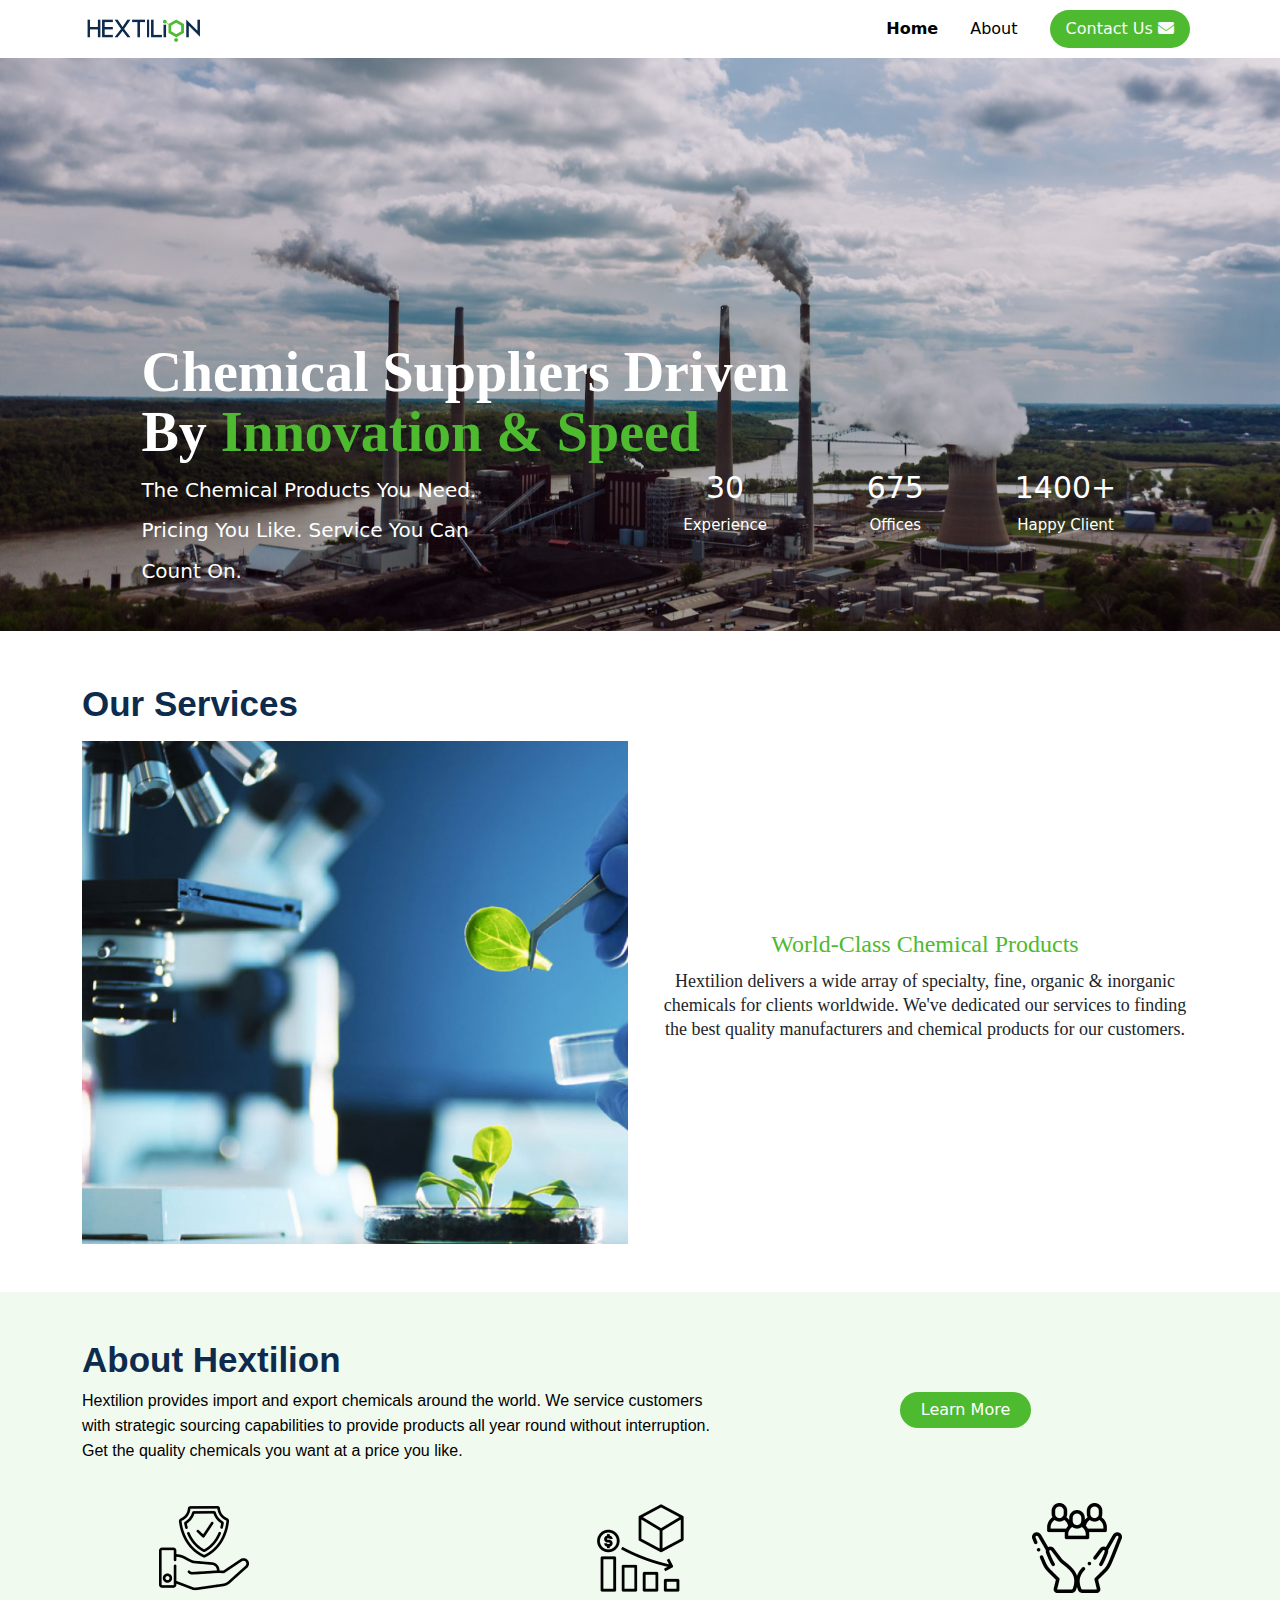
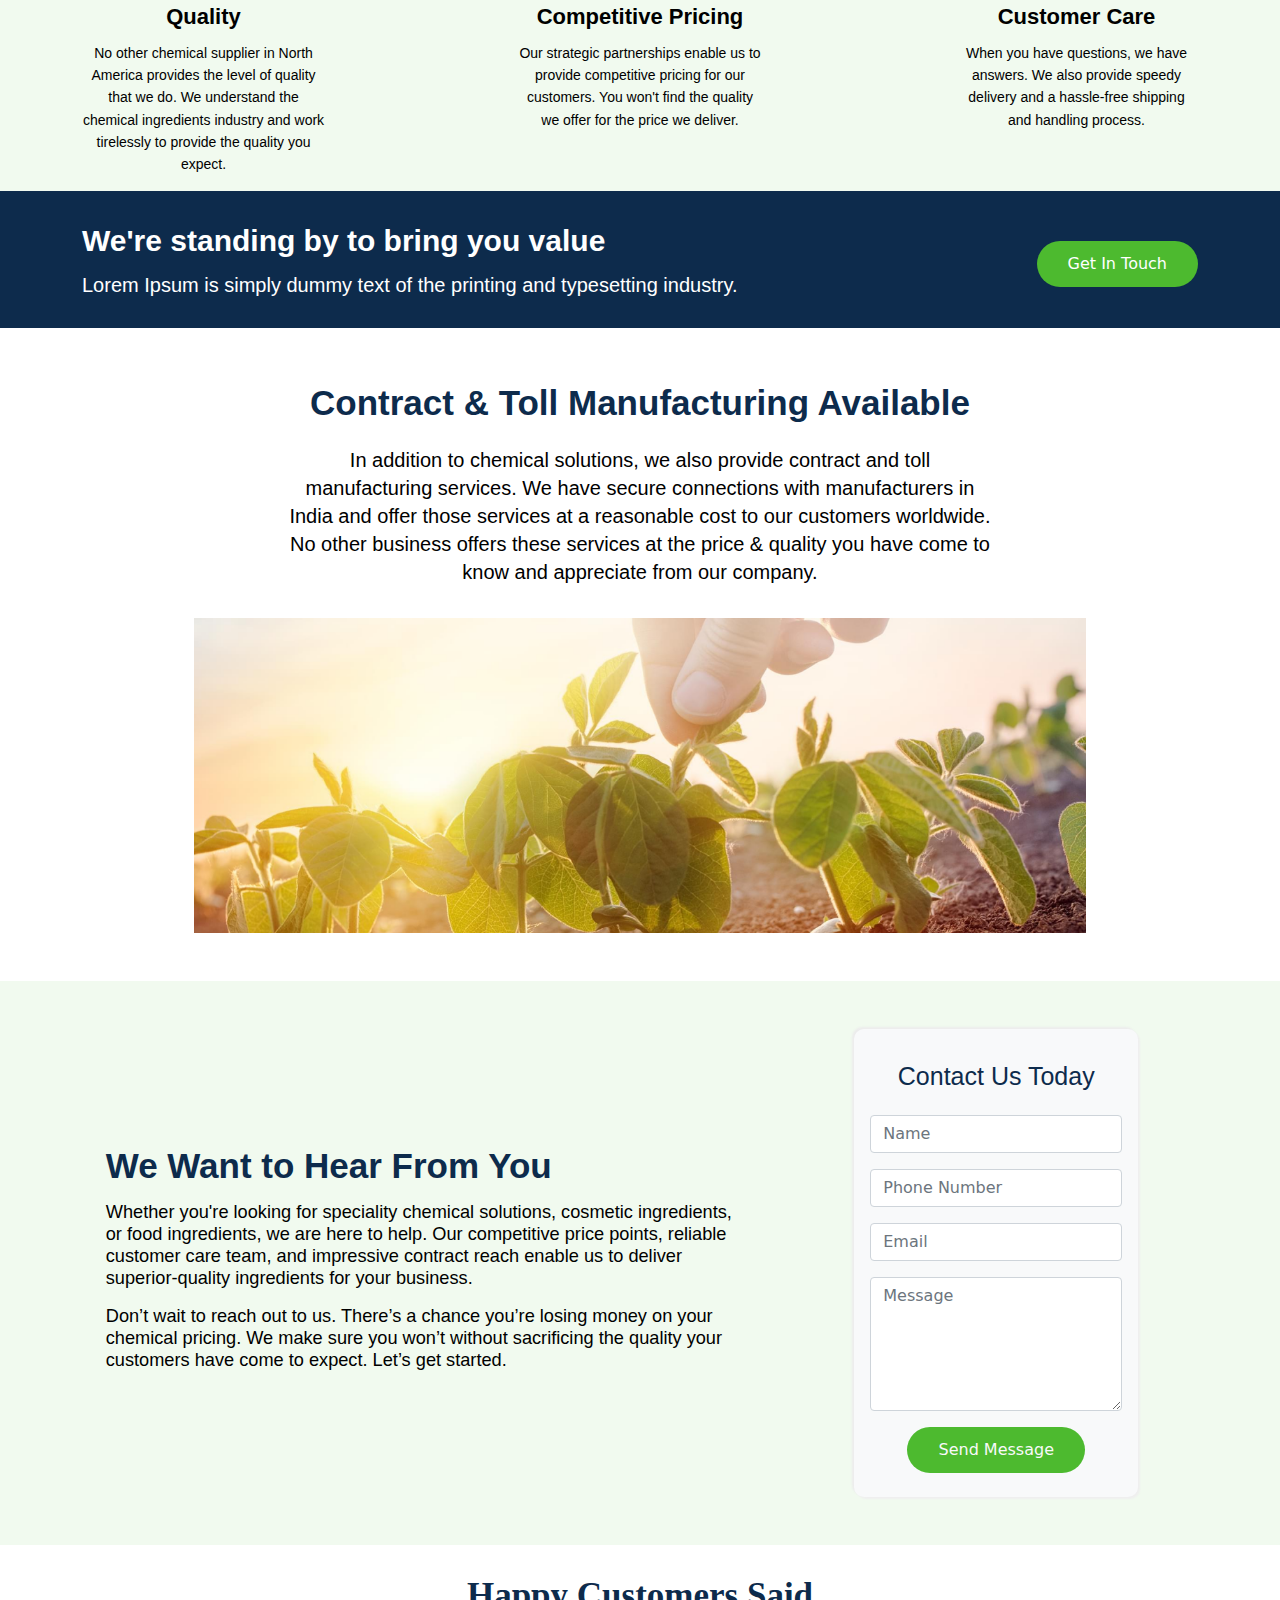
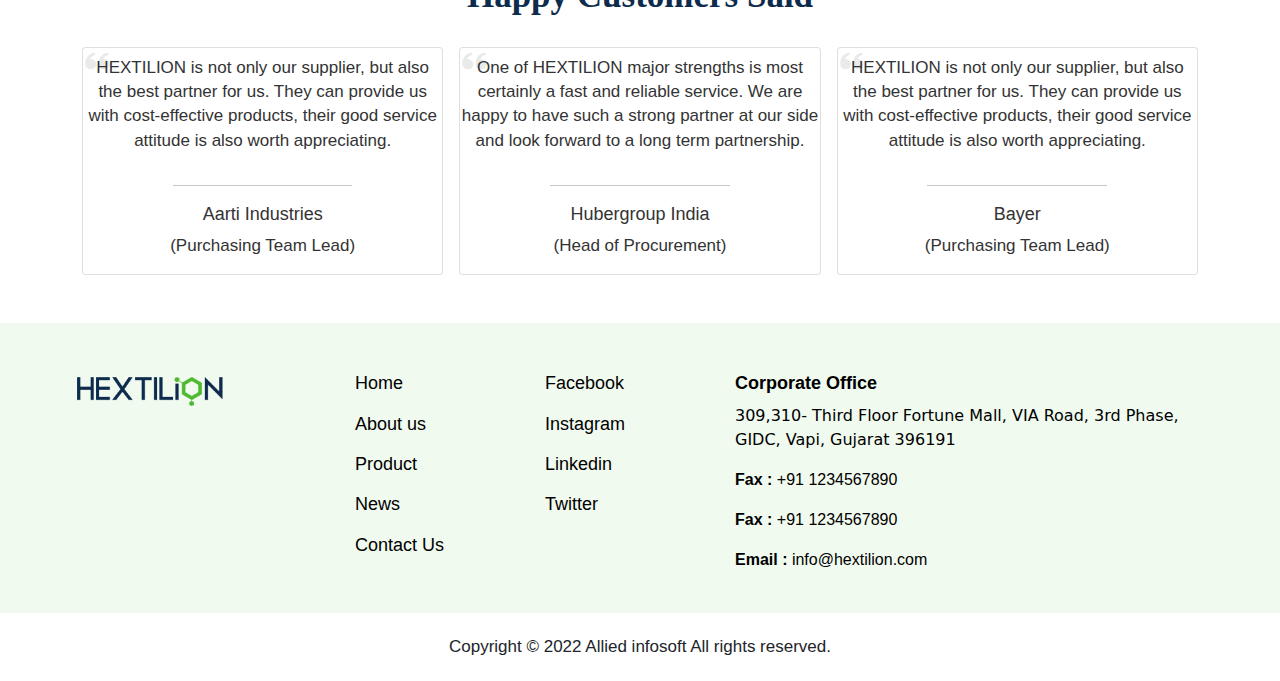
<file: index.html>
<!doctype html>
<html lang="en">
    <head>
        <title>Hextilion</title>
        <!-- Required meta tags -->
        <meta charset="utf-8" />
        <meta
            name="viewport"
            content="width=device-width, initial-scale=1, shrink-to-fit=no" />

        <!-- Bootstrap CSS v5.2.1 -->
        <link rel="stylesheet"
            href="./assets/bootstrap-5.0.2-dist/css/bootstrap.min.css">

        <!-- index css file link -->
        <link rel="stylesheet" href="./assets/css/index.css">

        <!-- cdn font-awesome link -->
        <link rel="stylesheet"
            href="https://cdnjs.cloudflare.com/ajax/libs/font-awesome/6.7.2/css/all.min.css"
            integrity="sha512-Evv84Mr4kqVGRNSgIGL/F/aIDqQb7xQ2vcrdIwxfjThSH8CSR7PBEakCr51Ck+w+/U6swU2Im1vVX0SVk9ABhg=="
            crossorigin="anonymous" referrerpolicy="no-referrer" />

    </head>

    <body>
        <!-- navbar start -->

        <nav class="navbar navbar-expand-lg sticky-top"
            id="navbar">
            <div class="container">
                <a class="navbar-brand" href="./index.html"><img
                        id="hextilion-logo"
                        src="./images/home/Hextilion Logo-05 1.png"
                        alt="MDB Logo"
                        draggable="false"
                        height="30" /></a>
                <div>
                    <button class="navbar-toggler navbar-light" type="button"
                        data-bs-toggle="collapse"
                        data-bs-target="#navbarSupportedContent"
                        aria-controls="navbarSupportedContent"
                        aria-expanded="false"
                        aria-label="Toggle navigation">
                        <span class="navbar-toggler-icon"></span>
                    </button>
                    <a href="./contactUs.html">
                        <button class="navbar-toggler contact-btn1"
                            type="button">
                            <i class="fa-solid fa-envelope"></i>
                        </button>
                    </a>
                </div>
                <div class="collapse navbar-collapse nav"
                    id="navbarSupportedContent">
                    <ul class="navbar-nav ms-auto align-items-center gap-3">
                        <li class="nav-item">
                            <a class=" text-decoration-none fw-bold mx-2"
                                href="./index.html">Home</a>
                        </li>
                        <li class="nav-item">
                            <a class="text-decoration-none mx-2"
                                href="./aboutUs.html">About</a>
                        </li>
                        <li class="nav-item">
                            <a
                                class="btn contact-btn text-light mx-2 d-sm-none d-md-block"
                                href="./contactUs.html">Contact Us <i
                                    class="fa-solid fa-envelope"></i></a>
                        </li>
                    </ul>
                </div>
            </div>
        </nav>

        <!-- navbar end -->

        <!-- hero image section start -->

        <div class="container-fluid p-0">
            <div class="card border-0">
                <img class="img-fluid" src="./images/home/hero.png" alt>
                <div
                    class="card-title card-img-overlay container d-flex justify-content-center align-items-end">
                    <div style="width: 90%;" class="pb-1 d-sm-none d-lg-block">
                        <div class="row">
                            <div class="col-lg-8">
                                <div class="image-title">
                                    <h1>
                                        Chemical Suppliers Driven
                                        By <strong>
                                            Innovation & Speed
                                        </strong>
                                    </h1>
                                </div>
                            </div>
                        </div>
                        <div class="row pb-1 service">
                            <div
                                class="col-lg-6 title-card">
                                <div style="width: 70%;" class="image-title2">
                                    <h4>
                                        The Chemical Products You Need. Pricing
                                        You
                                        Like. Service You Can Count On.
                                    </h4>
                                </div>
                            </div>
                            <div class="col-2 text-center">
                                <div class="title-card">
                                    <h3>
                                        30
                                    </h3>
                                    <p>
                                        Experience
                                    </p>
                                </div>
                            </div>
                            <div class="col-2 text-center">
                                <div class="title-card">
                                    <h3>
                                        675
                                    </h3>
                                    <p>
                                        Offices
                                    </p>
                                </div>
                            </div>
                            <div class="col-2 text-center">
                                <div class="title-card">
                                    <h3>
                                        1400+
                                    </h3>
                                    <p>
                                        Happy Client
                                    </p>
                                </div>
                            </div>
                        </div>
                    </div>
                </div>
            </div>

            <!-- hero image section end -->

            <!-- service section start -->
            <div class="container-fluid">
                <div class="container pt-5 pb-5">
                    <div class="service-title">
                        <h4>
                            Our Services
                        </h4>
                    </div>
                    <div class="row pt-2 g-4">
                        <div class="col-lg-6">
                            <img class="img-fluid"
                                src="./images/home/image2.png"
                                alt>
                        </div>
                        <div
                            class="col-lg-6 d-flex justify-content-center align-items-center">
                            <div class="service-heading">
                                <h4 class="text-center">World-Class Chemical
                                    Products</h4>
                                <p class="text-center">Hextilion delivers a wide
                                    array of specialty,
                                    fine, organic & inorganic chemicals for
                                    clients
                                    worldwide. We've dedicated our services to
                                    finding the best quality manufacturers and
                                    chemical products for our customers.</p>
                            </div>
                        </div>
                    </div>
                </div>
            </div>
            <!-- service section end -->

            <!-- about section satrt -->

            <div class="container-fluid pt-5" id="about">
                <div class="container d-flex justify-content-center">
                    <div class="col-lg-7 about">
                        <h2>About Hextilion</h2>
                        <p>Hextilion provides import and export chemicals around
                            the world. We service customers with strategic
                            sourcing capabilities to provide products all year
                            round without interruption. Get the quality
                            chemicals you want at a price you like.</p>
                    </div>
                    <div
                        class="col-lg-5 col-sm-12 d-flex justify-content-end justify-content-sm-center">
                        <div class="d-flex align-items-center">
                            <button class="btn about-btn" type="button">Learn
                                More</button>
                        </div>
                    </div>
                </div>
                <div class="container pt-4">
                    <div class="row g-5 d-flex p-0 justify-content-between">
                        <div class="col-lg-3 text-center about1">
                            <img src="./images/home/image 1 (2).png" alt>
                            <h3 class="pt-2">Quality</h3>
                            <p>No other chemical supplier in North America
                                provides the level of quality that we do. We
                                understand the chemical ingredients industry and
                                work tirelessly to provide the quality you
                                expect.</p>
                        </div>
                        <div class="col-lg-3 text-center about1">
                            <img src="./images/home/image 2.png" alt>
                            <h3 class="pt-2">Competitive Pricing</h3>
                            <p>Our strategic partnerships enable us to provide
                                competitive pricing for our customers. You won't
                                find the quality we offer for the price we
                                deliver.</p>
                        </div>
                        <div class="col-lg-3 text-center about1">
                            <img src="./images/home/image 3.png" alt>
                            <h3 class="pt-2">Customer Care</h3>
                            <p class="text-center">When you have questions, we
                                have answers. We also
                                provide speedy delivery and a hassle-free
                                shipping and handling process.</p>
                        </div>
                    </div>
                </div>
            </div>

            <!-- about section end -->

            <!-- get in touch section start -->

            <div class="container-fluid pt-4 pb-3" id="getintouch">
                <div class="container">
                    <div
                        class="row d-flex justify-content-center align-items-center">
                        <div class="col-lg-9 align-items-center getintouch">
                            <h1>We're standing by to bring you value</h1>
                            <p>Lorem Ipsum is simply dummy text of the printing
                                and typesetting industry.</p>
                        </div>
                        <div class="col-lg-3 d-flex justify-content-end">
                            <button class="btn getintouch-btn" type="button">Get
                                In Touch</button>
                        </div>
                    </div>
                </div>

            </div>

            <!-- get in touch section end -->

            <!-- contract and manufacturing section start  -->

            <div class="container-fluid pt-5 pb-5">
                <div class="container">
                    <div class="d-flex justify-content-center pb-3">
                        <div style="width: 63%;"
                            class="contarct">
                            <h2 class="text-center pb-2">
                                Contract & Toll Manufacturing Available
                            </h2>
                            <p class="text-center">
                                In addition to chemical solutions, we also
                                provide
                                contract and toll manufacturing services. We
                                have
                                secure connections with manufacturers in India
                                and
                                offer those services at a reasonable cost to our
                                customers worldwide. No other business offers
                                these
                                services at the price & quality you have come to
                                know and appreciate from our company.

                            </p>
                        </div>
                    </div>
                    <div
                        class="d-flex justify-content-center align-items-center">
                        <img class="img-fluid" src="./images/home/image1.png"
                            alt="wait for image" width="80%" height="80%">
                    </div>
                </div>
            </div>

            <!-- contract and manufacturing section end  -->

            <!-- contact us section start -->

            <div class="container-fluid" id="contactus">
                <div class="container">
                    <div class="row d-flex justify-content-around">
                        <div
                            class="col-lg-7 d-flex justify-content-center align-items-center">
                            <div class="contact">
                                <h2>
                                    We Want to Hear From You
                                </h2>
                                <p>
                                    Whether you're looking for speciality
                                    chemical
                                    solutions, cosmetic ingredients, or food
                                    ingredients, we are here to help. Our
                                    competitive price points, reliable customer
                                    care
                                    team, and impressive contract reach enable
                                    us to
                                    deliver superior-quality ingredients for
                                    your
                                    business.
                                </p>
                                <p>
                                    Don’t wait to reach out to us. There’s a
                                    chance
                                    you’re losing money on your chemical
                                    pricing. We
                                    make sure you won’t without sacrificing the
                                    quality your customers have come to expect.
                                    Let’s get started.
                                </p>
                            </div>
                        </div>
                        <div class="col-lg-4 p-5">
                            <div class="from-section p-0">
                                <form action
                                    class="p-0 bg-light p-3 contact-form">
                                    <h1 class="text-center mb-4 mt-3">Contact Us
                                        Today</h1>
                                    <div class="mb-3">
                                        <!-- <label for></label> -->
                                        <input type="text" class="form-control"
                                            name id aria-describedby="helpId"
                                            placeholder="Name">
                                    </div>
                                    <div class="mb-3">
                                        <!-- <label for></label> -->
                                        <input type="tel" class="form-control"
                                            name id aria-describedby="helpId"
                                            placeholder="Phone Number">
                                    </div>
                                    <div class="mb-3">
                                        <!-- <label for></label> -->
                                        <input type="email" class="form-control"
                                            name id aria-describedby="helpId"
                                            placeholder="Email">
                                    </div>
                                    <div class="mb-3">
                                        <!-- <label for class="form-label"></label> -->
                                        <textarea class="form-control" name id
                                            rows="5"
                                            placeholder="Message"></textarea>
                                    </div>
                                    <div class="text-center mb-2">
                                        <button
                                            type="submit"
                                            class="btn form-btn text-light">
                                            Send Message
                                        </button>
                                    </div>

                                </form>
                            </div>
                        </div>
                    </div>
                </div>
            </div>

            <!-- contact us section end -->

            <!-- feddback section start  -->

            <div class="container-fluid pt-4 pb-5">
                <div class="container">
                    <div class="customer-feedback">
                        <h1 class="text-center">Happy Customers Said</h1>
                    </div>
                </div>
                <div class="container pt-3">
                    <div class="row customer-feddback-card g-3">
                        <div class="col-lg-4">
                            <div class="card">
                                <p class="card-text text-center pt-2"> HEXTILION
                                    is not only our
                                    supplier, but also the best partner for us.
                                    They
                                    can provide us with cost-effective products,
                                    their good service attitude is also worth
                                    appreciating.
                                    <img
                                        src="./images/home/bxs_quote-alt-left.png"
                                        alt="wait for image" width="8%"
                                        height="12%">
                                </p>
                                <div class="d-flex justify-content-center">
                                    <hr class="w-50">
                                </div>
                                <h4 class="card-title text-center">
                                    Aarti Industries
                                </h4>
                                <p class="text-center">(Purchasing Team
                                    Lead)</p>
                            </div>
                        </div>
                        <div class="col-lg-4">
                            <div class="card">
                                <p class="card-text text-center pt-2"> One of
                                    HEXTILION major strengths is most certainly
                                    a fast and reliable service. We are happy to
                                    have such a strong partner at our side and
                                    look forward to a long term partnership.
                                    <img
                                        src="./images/home/bxs_quote-alt-left.png"
                                        alt="wait for image" width="8%"
                                        height="12%">
                                </p>
                                <div class="d-flex justify-content-center">
                                    <hr class="w-50">
                                </div>
                                <h4 class="card-title text-center">
                                    Hubergroup India
                                </h4>
                                <p class="text-center">(Head of Procurement)</p>
                            </div>
                        </div>
                        <div class="col-lg-4">
                            <div class="card">
                                <p class="card-text text-center pt-2">HEXTILION
                                    is not only our supplier, but also the best
                                    partner for us. They can provide us with
                                    cost-effective products, their good service
                                    attitude is also worth appreciating.
                                    <img
                                        src="./images/home/bxs_quote-alt-left.png"
                                        alt="wait for image" width="8%"
                                        height="12%">
                                </p>
                                <div class="d-flex justify-content-center">
                                    <hr class="w-50">
                                </div>
                                <h4 class="card-title text-center">
                                    Bayer
                                </h4>
                                <p class="text-center">(Purchasing Team
                                    Lead)</p>
                            </div>
                        </div>
                    </div>
                </div>
            </div>

            <!-- feddback section end  -->

            <!-- footer section start  -->

            <div class="container-fluid pt-5 pb-4" id="footer">
                <div class="container">
                    <div class="row p-0">
                        <div class="col-lg-3 d-flex align-items-start p-0">
                            <a href="./index.html">
                                <img src="./images/home/Hextilion Logo-05 1.png"
                                    class="img-fluid footer-img p-0"
                                    alt="wait for image" height="20%"
                                    width="65%">
                            </a>
                        </div>
                        <div
                            class="col-lg-2 d-flex align-items-start p-0 footer-nav">
                            <ul class="list-unstyled list">
                                <li class="list-item pb-3"><a href
                                        class>Home</a></li>
                                <li class="list-item pb-3"><a href
                                        class>About
                                        us</a></li>
                                <li class="list-item pb-3"><a href
                                        class>Product</a></li>
                                <li class="list-item pb-3"><a href
                                        class>News</a></li>
                                <li class="list-item pb-3"><a href
                                        class>Contact
                                        Us</a></li>
                            </ul>
                        </div>
                        <div
                            class="col-lg-2 d-flex align-items-start p-0 footer-nav">
                            <ul class="list-unstyled list">
                                <li class="list-item pb-3"><a href
                                        class>Facebook</a></li>
                                <li class="list-item pb-3"><a href
                                        class>Instagram</a></li>
                                <li class="list-item pb-3"><a href
                                        class>Linkedin</a></li>
                                <li class="list-item pb-3"><a href
                                        class>Twitter</a></li>
                            </ul>
                        </div>
                        <div
                            class="col-lg-5 d-flex align-items-start p-0">
                            <div>
                                <div class="p-0 address mb-3">
                                    <h5>Corporate Office</h5>
                                    <a
                                        href="https://maps.app.goo.gl/XjbVKDhmVFzsP3Cm7"
                                        target="_blank">
                                        309,310- Third Floor Fortune Mall, VIA
                                        Road,
                                        3rd Phase, GIDC, Vapi, Gujarat
                                        396191
                                    </a>
                                </div>
                                <div class="p-0 email">
                                    <a href="tel:+91 1234567890">
                                        <p class="p-0 fw-bold">Fax :<span
                                                class="fw-normal"> +91
                                                1234567890</span></p>
                                    </a>
                                    <a href="tel:+91 1234567890">
                                        <p class="p-0 fw-bold">Fax :<span
                                                class="fw-normal"> +91
                                                1234567890</span></p>
                                    </a>
                                    <a href="mailto:info@hextilion.com">
                                        <p class="p-0 fw-bold">Email :<span
                                                class="fw-normal">
                                                info@hextilion.com</span></p>
                                    </a>
                                </div>
                            </div>
                        </div>
                    </div>
                </div>
            </div>
            <div class="container-fluid pt-4 pb-2">
                <div class="mx-auto" id="footer-title">
                    <p class="text-center">Copyright © 2022 Allied infosoft All
                        rights reserved.</p>
                </div>
            </div>

            <!-- footer section end  -->

            <!-- Bootstrap js link -->
            <script
                src="./assets/bootstrap-5.0.2-dist/js/bootstrap.min.js"></script>
        </body>
    </html>
</file>
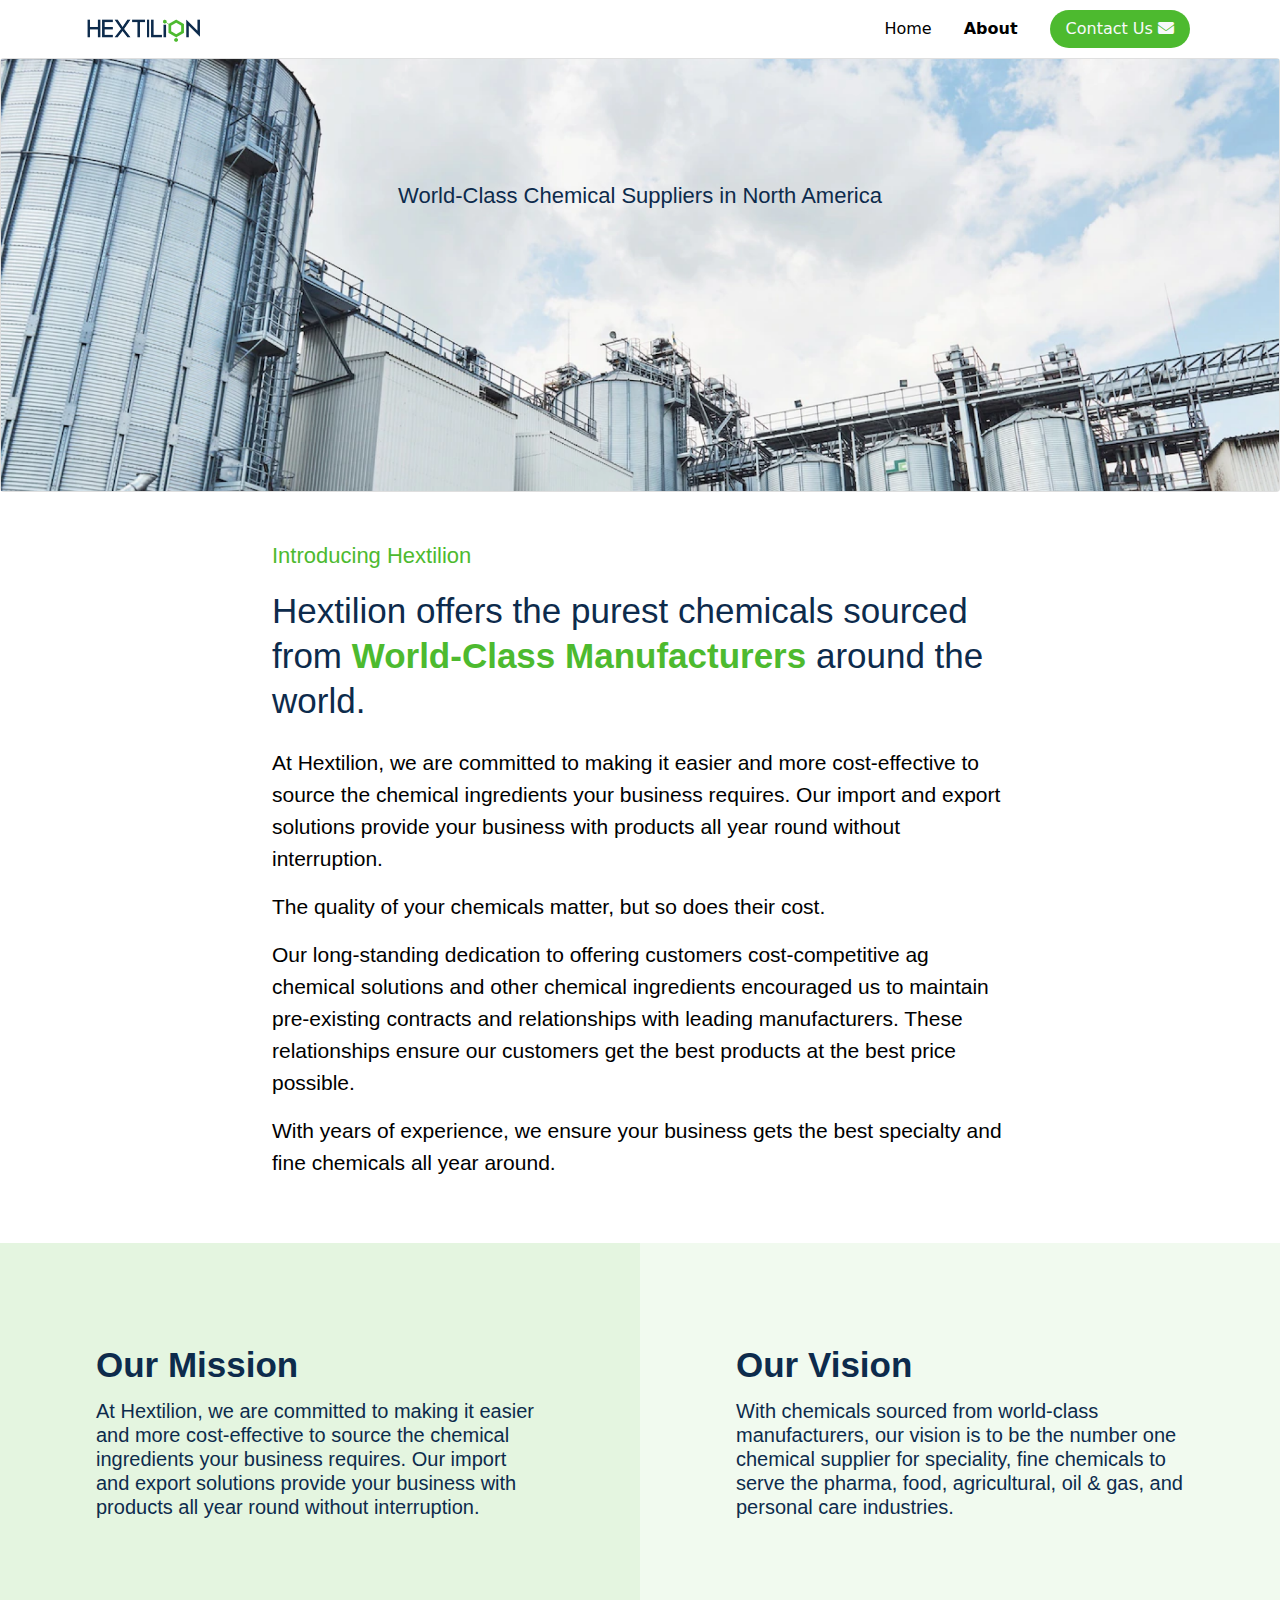
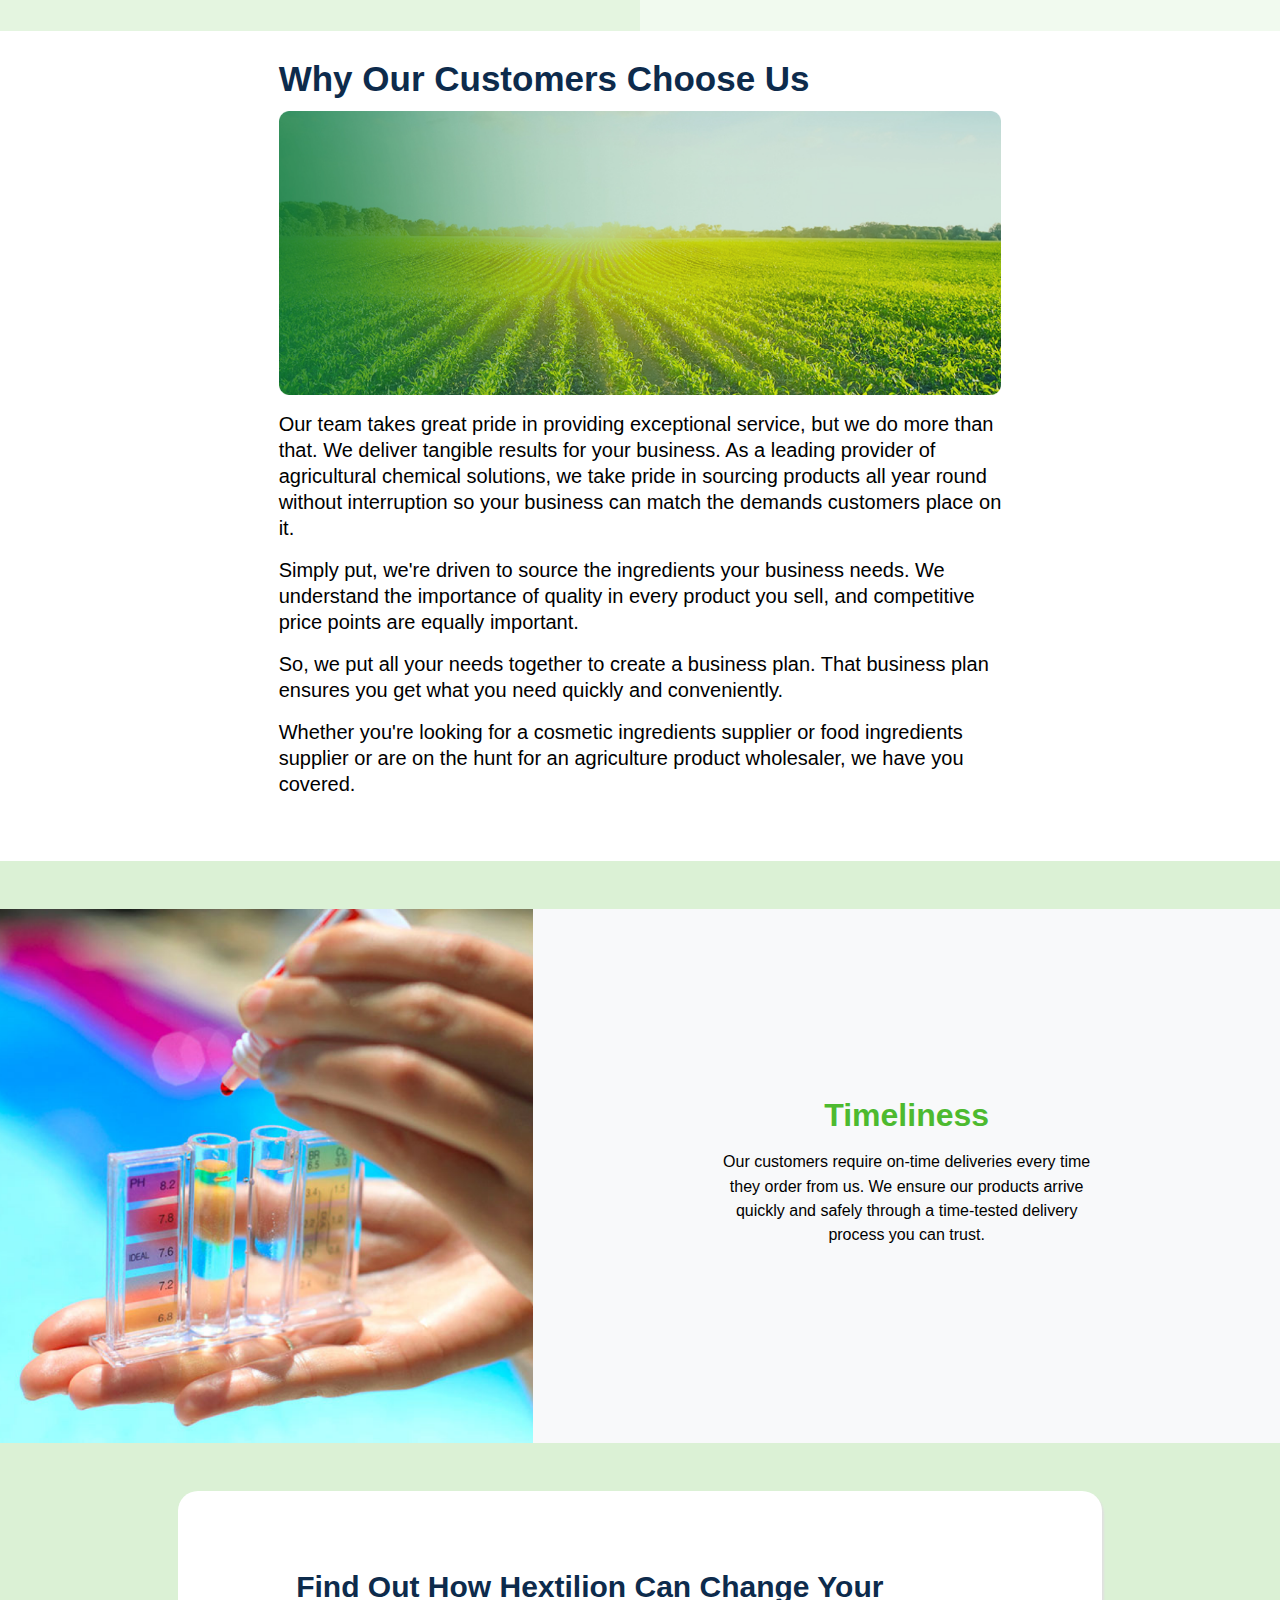
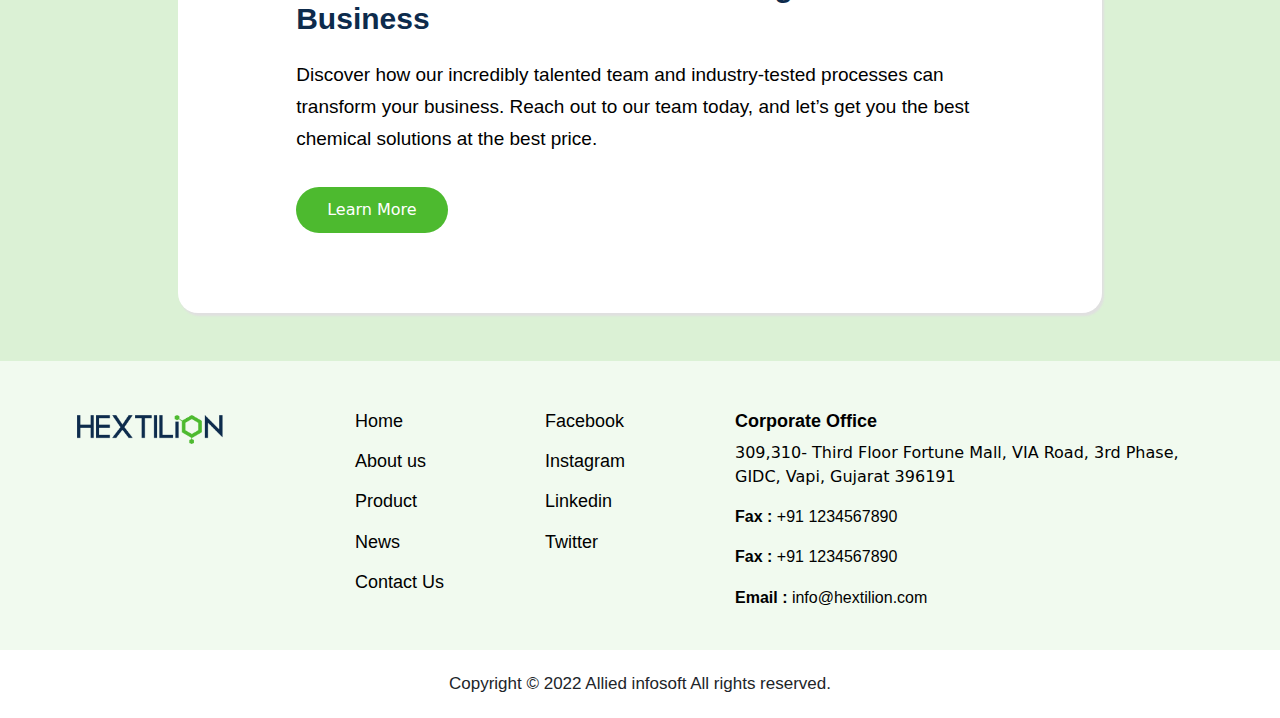
<file: aboutUs.html>
<!doctype html>
<html lang="en">
    <head>
        <title>About us</title>
        <!-- Required meta tags -->
        <meta charset="utf-8" />
        <meta
            name="viewport"
            content="width=device-width, initial-scale=1, shrink-to-fit=no" />

        <!-- Bootstrap CSS v5.2.1 -->
        <link rel="stylesheet"
            href="./assets/bootstrap-5.0.2-dist/css/bootstrap.min.css">

        <!-- index css file link -->
        <link rel="stylesheet" href="./assets/css/about-Us.css">

        <!-- cdn font-awesome link -->
        <link rel="stylesheet"
            href="https://cdnjs.cloudflare.com/ajax/libs/font-awesome/6.7.2/css/all.min.css"
            integrity="sha512-Evv84Mr4kqVGRNSgIGL/F/aIDqQb7xQ2vcrdIwxfjThSH8CSR7PBEakCr51Ck+w+/U6swU2Im1vVX0SVk9ABhg=="
            crossorigin="anonymous" referrerpolicy="no-referrer" />

    </head>

    <body>

        <!-- navbar strat  -->

        <nav class="navbar navbar-expand-lg sticky-top"
            id="navbar">
            <div class="container">
                <a class="navbar-brand" href="./index.html"><img
                        id="hextilion-logo"
                        src="./images/home/Hextilion Logo-05 1.png"
                        alt="MDB Logo"
                        draggable="false"
                        height="30" /></a>
                <div>
                    <button class="navbar-toggler navbar-light" type="button"
                        data-bs-toggle="collapse"
                        data-bs-target="#navbarSupportedContent"
                        aria-controls="navbarSupportedContent"
                        aria-expanded="false"
                        aria-label="Toggle navigation">
                        <span class="navbar-toggler-icon"></span>
                    </button>
                    <a href="./contactUs.html">
                        <button class="navbar-toggler contact-btn1"
                            type="button">
                            <i class="fa-solid fa-envelope"></i>
                        </button>
                    </a>
                </div>
                <div class="collapse navbar-collapse"
                    id="navbarSupportedContent">
                    <ul class="navbar-nav ms-auto align-items-center gap-3">
                        <li class="nav-item">
                            <a class="text-decoration-none mx-2"
                                href="./index.html">Home</a>
                        </li>
                        <li class="nav-item">
                            <a class="text-decoration-none fw-bold mx-2"
                                href="./aboutUs.html">About</a>
                        </li>
                        <li class="nav-item">
                            <a
                                class="btn contact-btn text-light mx-2 d-sm-none d-md-block"
                                href="./contactUs.html">Contact Us <i
                                    class="fa-solid fa-envelope"></i></a>
                        </li>
                    </ul>
                </div>
            </div>
        </nav>

        <!-- navbar end -->

        <!-- hero section start  -->

        <div class="container-fluid p-0">
            <div class="p-0 card image-title">
                <img class="img-responsive" src="./images/aboutUs/hero.png"
                    alt="wait for image">
                <h6
                    class="card-img-overlay text-center d-flex align-items-center justify-content-center">
                    World-Class Chemical Suppliers in North America
                </h6>
            </div>
        </div>

        <!-- hero section end  -->

        <!-- introduction section start  -->

        <div class="container-fluid pt-5 pb-5">
            <div class="container">
                <div class="row d-flex justify-content-center">
                    <div class="col-lg-8" id="introduction">
                        <h5 class="pb-2">
                            Introducing Hextilion
                        </h5>
                        <h3 class="pb-3">
                            Hextilion offers the purest chemicals sourced from
                            <strong>World-Class Manufacturers</strong> around
                            the world.
                        </h3>
                        <p>
                            At Hextilion, we are committed to making it easier
                            and more cost-effective to source the chemical
                            ingredients your business requires. Our import and
                            export solutions provide your business with products
                            all year round without interruption.
                        </p>
                        <p class="fw-normal">
                            The quality of your chemicals matter, but so does
                            their cost.
                        </p>
                        <p>
                            Our long-standing dedication to offering customers
                            cost-competitive ag chemical solutions and other
                            chemical ingredients encouraged us to maintain
                            pre-existing contracts and relationships with
                            leading manufacturers. These relationships ensure
                            our customers get the best products at the best
                            price possible.
                        </p>
                        <p>
                            With years of experience, we ensure your business
                            gets the best specialty and fine chemicals all year
                            around.
                        </p>
                    </div>
                </div>
            </div>
        </div>

        <!-- introduction section end  -->

        <!-- mission and vision section start  -->
        <div class="container-fluid">
            <div class="row p-0">
                <div class="col-lg-6 p-5 mission">
                    <div class="p-5">
                        <h3>Our Mission</h3>
                        <p>
                            At Hextilion, we are committed to making it easier
                            and
                            more cost-effective to source the chemical
                            ingredients
                            your business requires. Our import and export
                            solutions
                            provide your business with products all year round
                            without interruption.
                        </p>
                    </div>
                </div>
                <div class="col-lg-6 p-5 vision">
                    <div class="p-5">
                        <h3>Our Vision</h3>
                        <p>
                            With chemicals sourced from world-class
                            manufacturers,
                            our vision is to be the number one chemical supplier
                            for
                            speciality, fine chemicals to serve the pharma,
                            food,
                            agricultural, oil & gas, and personal care
                            industries.
                        </p>
                    </div>
                </div>

            </div>
        </div>
        <!-- mission and vision section end  -->

        <!-- why customer choose section start  -->

        <div class="container-fluid pb-5 pt-4">
            <div class="row d-flex justify-content-center align-items-center">
                <div class="col-lg-7 customer">
                    <h3>
                        Why Our Customers Choose Us
                    </h3>
                    <img class="img-fluid pb-3"
                        src="./images/aboutUs/image1.png"
                        alt>
                    <p>
                        Our team takes great pride in providing exceptional
                        service, but we do more than that. We deliver tangible
                        results for your business. As a leading provider of
                        agricultural chemical solutions, we take pride in
                        sourcing products all year round without interruption so
                        your business can match the demands customers place on
                        it.
                    </p>
                    <p>
                        Simply put, we're driven to source the ingredients your
                        business needs. We understand the importance of quality
                        in every product you sell, and competitive price points
                        are equally important.
                    </p>
                    <p>
                        So, we put all your needs together to create a business
                        plan. That business plan ensures you get what you need
                        quickly and conveniently.
                    </p>
                    <p>
                        Whether you're looking for a cosmetic ingredients
                        supplier or food ingredients supplier or are on the hunt
                        for an agriculture product wholesaler, we have you
                        covered.
                    </p>
                </div>
            </div>
        </div>
        <!-- why custome choose section end  -->

        <!-- principle section start  -->

        <div class="container-fluid pt-5" id="principle">
            <div class="row p-0 pb-5">
                <div class="col-lg-5 p-0">
                    <img class="img-fluid" src="./images/aboutUs/image2.png"
                        alt="wait for image" height="100%" width="100%">
                </div>
                <div
                    class="col-lg-7 p-0">
                    <div class=" bg-light scroll-container p-0" style="height: 100%;width: 100%;">
                        <div class=" d-flex justify-content-center align-items-center" style="height: 100%;width: 100%;">
                            <div>
                                <h4 class="text-center scroll">Timeliness</h4>
                                <div class="d-flex justify-content-center">
                                    <p class="text-center w-50">Our customers require
                                        on-time
                                        deliveries every time they order from us. We
                                        ensure our
                                        products arrive quickly and safely through a
                                        time-tested
                                        delivery process you can trust.</p>
                                </div>
                            </div>
                        </div>
                        <div class=" d-flex justify-content-center align-items-center scroll2" style="height: 100%;width: 100%;">
                            <div>
                                <h4 class="text-center scroll">World Class Chemical</h4>
                                <div class="d-flex justify-content-center">
                                    <p class="text-center w-50">Our customers require
                                        on-time
                                        deliveries every time they order from us. We
                                        ensure our
                                        products arrive quickly and safely through a
                                        time-tested
                                        delivery process you can trust.</p>
                                </div>
                            </div>
                        </div>
                        <div class=" d-flex justify-content-center align-items-center scroll3" style="height: 100%;width: 100%;">
                            <div>
                                <h4 class="text-center scroll">Markets We Serve</h4>
                                <div class="d-flex justify-content-center">
                                    <p class="text-center text-light w-50">Our customers require
                                        on-time
                                        deliveries every time they order from us. We
                                        ensure our
                                        products arrive quickly and safely through a
                                        time-tested
                                        delivery process you can trust.</p>
                                </div>
                            </div>
                        </div>
                    </div>
                </div>
            </div>
            <div class="container-fluid pb-5">
                <div
                    class="container d-flex justify-content-center align-items-center"
                    id="business" style="padding: 5rem;">
                    <div class="business-content" style="width: 90%;">
                        <h2 class="pb-3">Find Out How Hextilion Can Change Your
                            Business</h2>
                        <p class="pb-3">Discover how our incredibly talented
                            team and
                            industry-tested processes can transform your
                            business. Reach out to our team today, and let’s get
                            you the best chemical solutions at the best
                            price.</p>
                        <button class="btn" type="button">Learn More</button>
                    </div>
                </div>
            </div>
        </div>

        <!-- principle section end  -->

        <!-- footer section start  -->

        <div class="container-fluid pt-5 pb-4" id="footer">
            <div class="container">
                <div class="row p-0">
                    <div class="col-lg-3 d-flex align-items-start p-0">
                        <a href="./index.html">
                            <img src="./images/home/Hextilion Logo-05 1.png"
                                class="img-fluid footer-img p-0"
                                alt="wait for image" height="20%"
                                width="65%">
                        </a>
                    </div>
                    <div
                        class="col-lg-2 d-flex align-items-start p-0 footer-nav">
                        <ul class="list-unstyled list">
                            <li class="list-item pb-3"><a href
                                    class>Home</a></li>
                            <li class="list-item pb-3"><a href
                                    class>About
                                    us</a></li>
                            <li class="list-item pb-3"><a href
                                    class>Product</a></li>
                            <li class="list-item pb-3"><a href
                                    class>News</a></li>
                            <li class="list-item pb-3"><a href
                                    class>Contact
                                    Us</a></li>
                        </ul>
                    </div>
                    <div
                        class="col-lg-2 d-flex align-items-start p-0 footer-nav">
                        <ul class="list-unstyled list">
                            <li class="list-item pb-3"><a href
                                    class>Facebook</a></li>
                            <li class="list-item pb-3"><a href
                                    class>Instagram</a></li>
                            <li class="list-item pb-3"><a href
                                    class>Linkedin</a></li>
                            <li class="list-item pb-3"><a href
                                    class>Twitter</a></li>
                        </ul>
                    </div>
                    <div
                        class="col-lg-5 d-flex align-items-start p-0">
                        <div>
                            <div class="p-0 address mb-3">
                                <h5>Corporate Office</h5>
                                <a
                                    href="https://maps.app.goo.gl/XjbVKDhmVFzsP3Cm7"
                                    target="_blank">
                                    309,310- Third Floor Fortune Mall, VIA
                                    Road,
                                    3rd Phase, GIDC, Vapi, Gujarat
                                    396191
                                </a>
                            </div>
                            <div class="p-0 email">
                                <a href="tel:+91 1234567890">
                                    <p class="p-0 fw-bold">Fax :<span
                                            class="fw-normal"> +91
                                            1234567890</span></p>
                                </a>
                                <a href="tel:+91 1234567890">
                                    <p class="p-0 fw-bold">Fax :<span
                                            class="fw-normal"> +91
                                            1234567890</span></p>
                                </a>
                                <a href="mailto:info@hextilion.com">
                                    <p class="p-0 fw-bold">Email :<span
                                            class="fw-normal">
                                            info@hextilion.com</span></p>
                                </a>
                            </div>
                        </div>
                    </div>
                </div>
            </div>
        </div>
        <div class="container-fluid pt-4 pb-2">
            <div class="mx-auto" id="footer-title">
                <p class="text-center">Copyright © 2022 Allied infosoft All
                    rights reserved.</p>
            </div>
        </div>

        <!-- footer section end  -->

        <!-- Bootstrap js link -->
        <script
            src="./assets/bootstrap-5.0.2-dist/js/bootstrap.min.js"></script>
    </body>
</html>
</file>
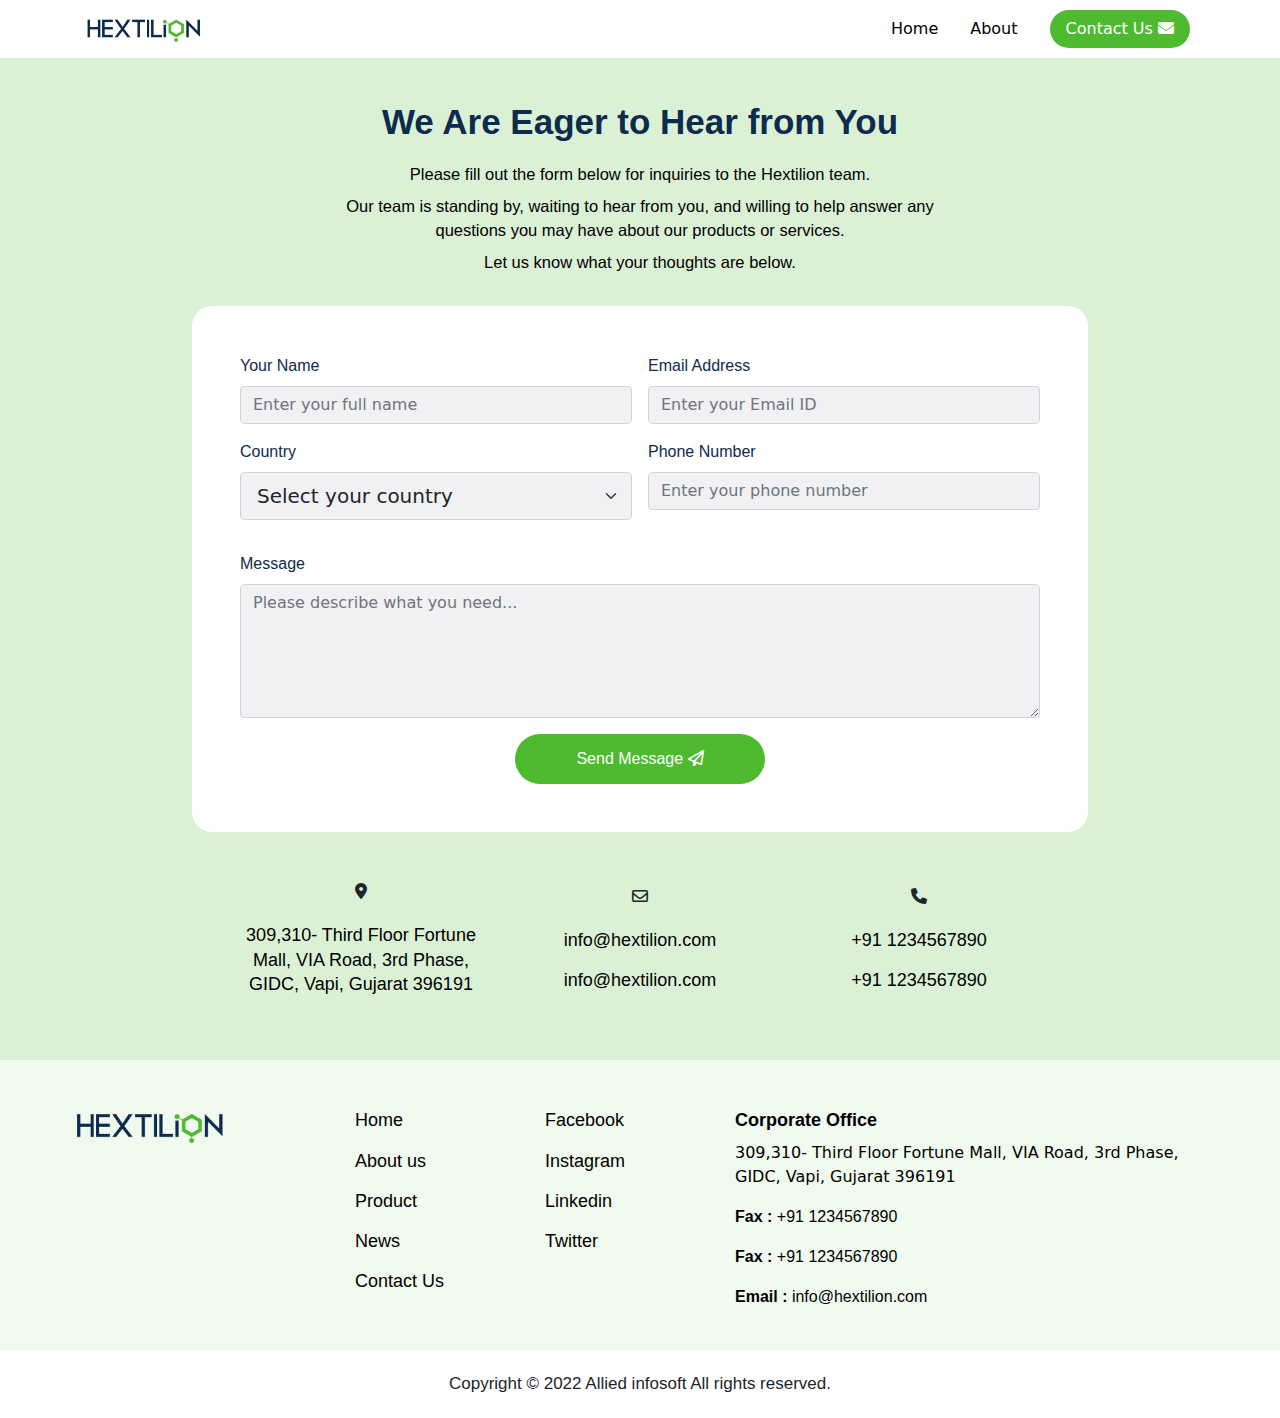
<file: contactUs.html>
<!doctype html>
<html lang="en">
    <head>
        <title>About us</title>
        <!-- Required meta tags -->
        <meta charset="utf-8" />
        <meta
            name="viewport"
            content="width=device-width, initial-scale=1, shrink-to-fit=no" />

        <!-- Bootstrap CSS v5.2.1 -->
        <link rel="stylesheet"
            href="./assets/bootstrap-5.0.2-dist/css/bootstrap.min.css">

        <!-- index css file link -->
        <link rel="stylesheet" href="./assets/css/contact-Us.css">

        <!-- cdn font-awesome link -->
        <link rel="stylesheet"
            href="https://cdnjs.cloudflare.com/ajax/libs/font-awesome/6.7.2/css/all.min.css"
            integrity="sha512-Evv84Mr4kqVGRNSgIGL/F/aIDqQb7xQ2vcrdIwxfjThSH8CSR7PBEakCr51Ck+w+/U6swU2Im1vVX0SVk9ABhg=="
            crossorigin="anonymous" referrerpolicy="no-referrer" />
    </head>

    <body>
        <!-- navbar strat  -->

        <nav class="navbar navbar-expand-lg sticky-top"
            id="navbar">
            <div class="container">
                <a class="navbar-brand" href="./index.html"><img
                        id="hextilion-logo"
                        src="./images/home/Hextilion Logo-05 1.png"
                        alt="MDB Logo"
                        draggable="false"
                        height="30" /></a>
                <div>
                    <button class="navbar-toggler navbar-light" type="button"
                        data-bs-toggle="collapse"
                        data-bs-target="#navbarSupportedContent"
                        aria-controls="navbarSupportedContent"
                        aria-expanded="false"
                        aria-label="Toggle navigation">
                        <span class="navbar-toggler-icon"></span>
                    </button>
                    <a href="./contactUs.html">
                        <button class="navbar-toggler contact-btn1"
                            type="button">
                            <i class="fa-solid fa-envelope"></i>
                        </button>
                    </a>
                </div>
                <div class="collapse navbar-collapse nav"
                    id="navbarSupportedContent">
                    <ul class="navbar-nav ms-auto align-items-center gap-3">
                        <li class="nav-item">
                            <a class="text-decoration-none mx-2"
                                href="./index.html">Home</a>
                        </li>
                        <li class="nav-item">
                            <a class="text-decoration-none mx-2"
                                href="./aboutUs.html">About</a>
                        </li>
                        <li class="nav-item">
                            <a
                                class="btn contact-btn mx-2 d-sm-none d-md-block"
                                href="./contactUs.html">Contact Us <i class="fa-solid fa-envelope"></i></a>
                        </li>
                    </ul>
                </div>
            </div>
        </nav>

        <!-- navbar end -->

        <!-- contact form section start  -->

        <div class="conatiner-fluid pt-5 pb-5" id="contact">
            <div class="container text-center" id="contact-text">
                <h1 class="pb-3">We Are Eager to Hear from You</h1>
                <div class>
                    <p class="mb-2">Please fill out the form below for inquiries
                        to the Hextilion
                        team.</p>
                    <p class="mb-2">Our team is standing by, waiting to hear
                        from you, and
                        willing to help answer any questions you may have about
                        our
                        products or services.</p>
                    <p>Let us know what your thoughts are below.</p>
                </div>
            </div>

            <div class="conatiner-fluid pt-3">
                <div class="container p-5" id="contact-form">
                    <form action>
                        <div class="row g-3">
                            <div class="col-lg-6 mb-3">
                                <label for="name" class="form-label">Your
                                    Name</label>
                                <input type="text" id="name"
                                    class="form-control"
                                    placeholder="Enter your full name"
                                    aria-label="First name" required>
                            </div>
                            <div class="col-lg-6 mb-3">
                                <label for="email" class="form-label">Email
                                    Address</label>
                                <input type="text" class="form-control"
                                    placeholder="Enter your Email ID"
                                    aria-label="Last name" required>
                            </div>
                        </div>
                        <div class="row g-3">
                            <div class="col-lg-6">
                                <div class="mb-3">
                                    <label for
                                        class="form-label">Country</label>
                                    <select
                                        class="form-select form-select-lg"
                                        name
                                        id
                                        placeholder="Select your country">
                                        <option selected disabled>Select your
                                            country</option>
                                        <option value>United Kingdom</option>
                                        <option value>India</option>
                                        <option value>Australia</option>
                                        <option value>New Zealand</option>
                                    </select>
                                </div>

                            </div>
                            <div class="col-lg-6 mb-3">
                                <label for="email" class="form-label">Phone
                                    Number</label>
                                <input type="tel" class="form-control"
                                    placeholder="Enter your phone number"
                                    aria-label="Last name" required>
                            </div>
                            <div class="mb-3">
                                <label for="message"
                                    class="form-label">Message</label>
                                <textarea class="form-control" name id="message"
                                    rows="5"
                                    placeholder="Please describe what you need..."
                                    required></textarea>
                            </div>

                        </div>
                        <div class="text-center">
                            <button
                                type="submit"
                                class="btn contact-from-btn">
                                Send Message <i
                                    class="fa-regular fa-paper-plane"></i>
                            </button>
                        </div>
                    </form>
                </div>
            </div>

            <div class="container-fluid pt-5">
                <div
                    class="container d-flex justify-content-center align-items-center"
                    id="address">
                    <div
                        class="row w-75 d-flex justify-content-center align-items-center">
                        <div class="col-lg-4 text-center">
                            <i class="fa-solid fa-location-dot mb-4 "></i>
                            <p>309,310- Third Floor Fortune Mall,
                                VIA Road, 3rd Phase, GIDC,
                                Vapi, Gujarat 396191</p>
                        </div>
                        <div class="col-lg-4 text-center">
                            <i class="fa-regular fa-envelope mb-4"></i>
                            <div>
                                <p>info@hextilion.com</p>
                                <p>info@hextilion.com</p>
                            </div>
                        </div>
                        <div class="col-lg-4 text-center">
                            <i class="fa-solid fa-phone mb-4"></i>
                            <div>
                                <p>+91 1234567890</p>
                                <p>+91 1234567890</p>
                            </div>
                        </div>
                    </div>
                </div>
            </div>
        </div>
        <!-- contact form section end  -->

        <!-- footer section start  -->

        <div class="container-fluid pt-5 pb-4" id="footer">
            <div class="container">
                <div class="row p-0">
                    <div class="col-lg-3 d-flex align-items-start p-0">
                        <a href="./index.html">
                            <img src="./images/home/Hextilion Logo-05 1.png"
                                class="img-fluid footer-img p-0"
                                alt="wait for image" height="20%"
                                width="65%">
                        </a>
                    </div>
                    <div
                            class="col-lg-2 d-flex align-items-start p-0 footer-nav">
                            <ul class="list-unstyled list">
                                <li class="list-item pb-3"><a href
                                        class="">Home</a></li>
                                <li class="list-item pb-3"><a href
                                        class="">About
                                        us</a></li>
                                <li class="list-item pb-3"><a href
                                        class="">Product</a></li>
                                <li class="list-item pb-3"><a href
                                        class="">News</a></li>
                                <li class="list-item pb-3"><a href
                                        class="">Contact
                                        Us</a></li>
                            </ul>
                        </div>
                        <div
                            class="col-lg-2 d-flex align-items-start p-0 footer-nav">
                            <ul class="list-unstyled list">
                                <li class="list-item pb-3"><a href
                                        class="">Facebook</a></li>
                                <li class="list-item pb-3"><a href
                                        class="">Instagram</a></li>
                                <li class="list-item pb-3"><a href
                                        class="">Linkedin</a></li>
                                <li class="list-item pb-3"><a href
                                        class="">Twitter</a></li>
                            </ul>
                        </div>
                        <div
                        class="col-lg-5 d-flex align-items-start p-0">
                        <div>
                            <div class="p-0 address mb-3">
                                <h5>Corporate Office</h5>
                                <a
                                    href="https://maps.app.goo.gl/XjbVKDhmVFzsP3Cm7"
                                    target="_blank">
                                    309,310- Third Floor Fortune Mall, VIA
                                    Road,
                                    3rd Phase, GIDC, Vapi, Gujarat
                                    396191
                                </a>
                            </div>
                            <div class="p-0 email">
                                <a href="tel:+91 1234567890">
                                    <p class="p-0 fw-bold">Fax :<span
                                            class="fw-normal"> +91
                                            1234567890</span></p>
                                </a>
                                <a href="tel:+91 1234567890">
                                    <p class="p-0 fw-bold">Fax :<span
                                            class="fw-normal"> +91
                                            1234567890</span></p>
                                </a>
                                <a href="mailto:info@hextilion.com">
                                    <p class="p-0 fw-bold">Email :<span
                                            class="fw-normal">
                                            info@hextilion.com</span></p>
                                </a>
                            </div>
                        </div>
                    </div>
                </div>
            </div>
        </div>
        <div class="container-fluid pt-4 pb-2">
            <div class="mx-auto" id="footer-title">
                <p class="text-center">Copyright © 2022 Allied infosoft All
                    rights reserved.</p>
            </div>
        </div>

        <!-- footer section end  -->

        <!-- Bootstrap js link -->
        <script
            src="./assets/bootstrap-5.0.2-dist/js/bootstrap.min.js"></script>
    </body>
</html>
</file>
<file: assets/css/index.css>
@import url('https://fonts.cdnfonts.com/css/satoshi');

:root {
    --green: #4DBA2F;
    --blue: #0D2B4C;
    --black: #000000;
    --white: #ffffff;
    --font: 'Satoshi', sans-serif;
    --bgcolor: rgba(77, 186, 47, 0.08);
}

#navbar {
    background-color: var(--white);
}

#navbar-text {
    font-family: var(--font);
    font-size: 18px;
    line-height: 20.3px;
    text-align: center;
    text-underline-position: "from-font";
    text-decoration-skip-ink: none;
}

@media (max-width:576px) {
    .navbar-nav {
        padding-right: 25rem;
        column-gap: 0%;
    }

    .contact-btn {
        display: none;
    }

    .aboutus-btn {
        width: 50%;
    }

    .footer-img {
        height: 100%;
        width: 45%;
        display: flex;
        align-items: center;
    }

    .card-text-section {
        width: 50%;
        /* font-size: xx-small; */
        height: 10%;
    }

    .image-title h1 {
        font-size: 10px;
    }
}

nav ul li a {
    text-align: center;
    color: #000000;
    transition-delay: 0.4s;
    transition-duration: 0.5s;
}

nav ul li :hover {
    padding: 8px 15px 8px 15px;
    border-radius: 20px;
    background-color: var(--green);
    color: var(--white);
}

.contact-btn {
    width: Hug (130px)px;
    height: Hug (30px)px;
    padding: 6px 15px 6px 15px;
    gap: 10px;
    border-radius: 40px 40px 40px 40px;
    opacity: 0px;
    background-color: var(--green);
    color: var(--white);
}

.contact-btn1 {
    /* gap: 10px; */
    border-radius: 10px 10px 10px 10px;
    opacity: 0px;
    background-color: var(--green);
    color: var(--white);
}

/* header section start */

.title-card h4 {
    font-family: var(--white);
    font-size: 20px;
    font-weight: 300;
    line-height: 40.2px;
    text-align: left;
    text-underline-position: from-font;
    text-decoration-skip-ink: none;
    color: var(--white);
}

.title-card h3 {
    font-family: var(--white);
    font-size: 30px;
    font-weight: 500;
    text-align: center;
    text-underline-position: from-font;
    text-decoration-skip-ink: none;
    color: var(--white);
}

.title-card p {
    font-family: var(--white);
    font-size: 15px;
    font-weight: 200;
    text-align: center;
    text-underline-position: from-font;
    text-decoration-skip-ink: none;
    color: var(--white);
}


strong {
    color: var(--green);
}

.image-title h1 {
    font-family: 'Satoshi';
    font-size: 56px;
    font-weight: 700;
    line-height: 60px;
    text-align: left;
    text-underline-position: from-font;
    text-decoration-skip-ink: none;
    color: var(--white);
}


/* service section start  */

.service-title {
    width: 238px;
    height: 54px;
    top: 1000px;
    left: 192px;
    gap: 0px;
    opacity: 0px;
}

.service-title h4 {
    font-family: var(--font);
    font-size: 35px;
    font-weight: 600;
    line-height: 50px;
    text-align: left;
    text-underline-position: from-font;
    text-decoration-skip-ink: none;
    color: var(--blue);
}

.service-heading h4 {
    font-family: 'Satoshi';
    font-size: 24px;
    font-weight: 500;
    line-height: 32.4px;
    text-align: center;
    text-underline-position: from-font;
    text-decoration-skip-ink: none;
    color: var(--green);
}

.service-heading p {
    font-family: 'Satoshi';
    font-size: 18px;
    font-weight: 400;
    line-height: 24px;
    text-align: center;
    text-underline-position: from-font;
    text-decoration-skip-ink: none;
}

/* about section start */

#about {
    background-color: var(--bgcolor);
}

.about h2 {
    font-family: var(--font);
    font-size: 35px;
    font-weight: 600;
    line-height: 40px;
    text-align: left;
    text-underline-position: from-font;
    text-decoration-skip-ink: none;
    color: var(--blue);
}

.about p {
    font-family: var(--font);
    font-size: 16px;
    font-weight: 400;
    line-height: 25px;
    text-align: left;
    text-underline-position: from-font;
    text-decoration-skip-ink: none;
    color: var(--black);
}

.about-btn {
    padding: 5px 20px 5px 20px;
    border-radius: 40px 40px 40px 40px;
    opacity: 0px;
    background-color: var(--green);
    color: var(--white);
}

.about1 h3 {
    font-family: var(--font);
    font-size: 22px;
    font-weight: 700;
    line-height: 32.4px;
    text-align: center;
    text-underline-position: from-font;
    text-decoration-skip-ink: none;
    color: var(--black);
}

.about1 p {
    font-family: var(--font);
    font-size: 14px;
    font-weight: 400;
    line-height: 22.3px;
    text-align: center;
    text-underline-position: from-font;
    text-decoration-skip-ink: none;
    color: var(--black);
}

/* get in touch section start  */

#getintouch {
    background-color: var(--blue);
}

.getintouch h1 {
    font-family: var(--font);
    font-size: 30px;
    font-weight: 600;
    line-height: 52px;
    text-align: left;
    text-underline-position: from-font;
    text-decoration-skip-ink: none;
    color: var(--white);
}

.getintouch p {
    font-family: var(--font);
    font-size: 20px;
    font-weight: 200;
    line-height: 20.4px;
    text-align: left;
    text-underline-position: from-font;
    text-decoration-skip-ink: none;
    color: var(--white);
}

.getintouch-btn {
    width: Hug (198px)px;
    height: Hug (52px)px;
    top: 2582px;
    left: 1530px;
    padding: 10px 30px 10px 30px;
    gap: 8px;
    border-radius: 44px 44px 44px 44px;
    opacity: 0px;
    background-color: var(--green);
    color: var(--white);
}

/* contarct section start  */

.contarct h2 {
    font-family: var(--font);
    font-size: 35px;
    font-weight: 600;
    line-height: 54px;
    text-align: center;
    text-underline-position: from-font;
    text-decoration-skip-ink: none;
    color: var(--blue);
}

.contarct p {
    font-family: var(--font);
    font-size: 20px;
    font-weight: 300;
    line-height: 28px;
    text-align: center;
    text-underline-position: from-font;
    text-decoration-skip-ink: none;
    color: var(--black);
}

/* contact us section start  */
#contactus {
    background-color: var(--bgcolor);
}

.contact h2 {
    font-family: var(--font);
    font-size: 35px;
    font-weight: 700;
    line-height: 54px;
    text-align: left;
    text-underline-position: from-font;
    text-decoration-skip-ink: none;
    color: var(--blue);
}

.contact p {
    font-family: var(--font);
    font-size: 18.2px;
    font-weight: 200;
    line-height: 22px;
    text-align: left;
    text-underline-position: from-font;
    text-decoration-skip-ink: none;
    color: var(--black);
}

/* form section  */

.from-section h1 {
    font-family: var(--font);
    font-size: 25px;
    font-weight: 500;
    line-height: 50 px;
    text-align: left;
    text-underline-position: from-font;
    text-decoration-skip-ink: none;
    color: var(--blue);
}

.form-btn {
    width: Hug (178px)px;
    height: Hug (44px)px;
    padding: 10px 30px 10px 30px;
    gap: 8px;
    border-radius: 44px 44px 44px 44px;
    opacity: 0px;
    background-color: var(--green);
}

.contact-form {
    border-radius: 10px;
    box-shadow: 2px 2px 2px #efefef,
        -2px -2px 2px #ececec;
}

/* customer feedback section  */

.customer-feedback h1 {
    font-family: Satoshi;
    font-size: 35px;
    font-weight: 600;
    line-height: 54px;
    text-align: center;
    text-underline-position: from-font;
    text-decoration-skip-ink: none;
    color: var(--blue);
}

.customer-feddback-card img {
    position: absolute;
    z-index: 0;
    top: 0;
    left: 0;
}

.customer-feddback-card p {
    font-family: var(--font);
    font-size: 17px;
    font-weight: 400;
    line-height: 24.3px;
    text-align: center;
    text-underline-position: from-font;
    text-decoration-skip-ink: none;
    color: #333333;
}

.customer-feddback-card h4 {
    font-family: var(--font);
    font-size: 18px;
    font-weight: 500;
    line-height: 24.3px;
    text-align: center;
    text-underline-position: from-font;
    text-decoration-skip-ink: none;
    color: #333333;
}

/* footer section start  */

#footer {
    background-color: var(--bgcolor);
}

#footer ul li {
    font-family: var(--font);
    font-size: 18px;
    font-weight: 400;
    line-height: 24.3px;
    text-align: left;
    text-underline-position: from-font;
    text-decoration-skip-ink: none;
    color: var(--black);
}

#footer h5 {
    font-family: var(--font);
    font-size: 18px;
    font-weight: 700;
    line-height: 24.3px;
    text-align: left;
    text-underline-position: from-font;
    text-decoration-skip-ink: none;
    color: var(--black);
}

#footer p {
    font-family: var(--font);
    font-size: 16px;
    font-weight: 400;
    line-height: 24.3px;
    text-align: left;
    text-underline-position: from-font;
    text-decoration-skip-ink: none;
    color: var(--black);
}

#footer-title p {
    font-family: var(--font);
    font-size: 17px;
    font-weight: 300;
    line-height: 20.3px;
    text-align: left;
    text-underline-position: from-font;
    text-decoration-skip-ink: none;
}

#footer ul li a {
    color: black;
    text-decoration: none;
    transition-delay: 0.2s;
    transition-duration: 0.2s;
}

#footer ul li a:hover {
    text-decoration: underline;
    color: var(--blue);
}

.address a {
    color: black;
    text-decoration: none;
    transition-delay: 0.2s;
    transition-duration: 0.2s;
}

.address a:hover {
    text-decoration: underline;
    color: var(--blue);
}

.email a{
    text-decoration: none;
}

.email a p{
    color: #000000;
}

.email a p:hover{
    text-decoration: underline; 
    color: var(--blue);
}
</file>
<file: assets/css/about-Us.css>
@import url('https://fonts.cdnfonts.com/css/satoshi');

:root {
    --green: #4DBA2F;
    --blue: #0D2B4C;
    --black: #000000;
    --white: #ffffff;
    --font: 'Satoshi', sans-serif;
    --bgcolor: rgba(77, 186, 47, 0.08);
}

#navbar {
    background-color: var(--white);
}

#navbar-text {
    font-family: var(--font);
    font-size: 18px;
    line-height: 20.3px;
    text-align: center;
    text-underline-position: "from-font";
    text-decoration-skip-ink: none;
}

.contact-btn1 {
    /* gap: 10px; */
    border-radius: 10px 10px 10px 10px;
    opacity: 0px;
    background-color: var(--green);
    color: var(--white);
}

@media (max-width:576px) {
    .navbar-nav {
        padding-right: 25rem;
        column-gap: 0%;
    }

    .contact-btn {
        display: none;
    }

    .aboutus-btn {
        width: 50%;
    }

    .footer-img {
        height: 100%;
        width: 45%;
        display: flex;
        align-items: center;
    }

    .image-title h6 {
        bottom: -120px;
    }
}

.contact-btn {
    width: Hug (130px)px;
    height: Hug (30px)px;
    padding: 6px 15px 6px 15px;
    gap: 10px;
    border-radius: 40px 40px 40px 40px;
    opacity: 0px;
    background-color: var(--green);
    color: var(--white);
}

nav ul li a {
    text-align: center;
    color: #000000;
    transition-delay: 0.4s;
    transition-duration: 0.5s;
}

nav ul li :hover {
    padding: 8px 15px 8px 15px;
    border-radius: 20px;
    background-color: var(--green);
    color: var(--white);
}


/* image section start  */

.image-title h6 {
    font-family: var(--font);
    font-size: 22px;
    font-weight: 500;
    line-height: 32px;
    top: -150px;
    text-align: center;
    text-underline-position: from-font;
    text-decoration-skip-ink: none;
    color: var(--blue);
}


/* introduction section start  */

#introduction h5 {
    font-family: var(--font);
    font-size: 22px;
    font-weight: 500;
    line-height: 32px;
    /* text-align: center; */
    text-underline-position: from-font;
    text-decoration-skip-ink: none;
    color: var(--green);
}

#introduction h3 {
    font-family: var(--font);
    font-size: 35px;
    font-weight: 400;
    line-height: 45px;
    text-align: left;
    text-underline-position: from-font;
    text-decoration-skip-ink: none;
    color: var(--blue);
}

#introduction strong {
    color: var(--green);
}

#introduction p {
    font-family: var(--font);
    font-size: 21px;
    font-weight: 300;
    line-height: 32px;
    text-align: left;
    text-underline-position: from-font;
    text-decoration-skip-ink: none;
    color: var(--black);
}

/* mission and vision section  */

.mission {
    background-color: #4DBA2F26;
}

.vision {
    background-color: #4DBA2F14;
}

.mission h3 {
    font-family: var(--font);
    font-size: 35px;
    font-weight: 600;
    line-height: 52px;
    text-align: left;
    text-underline-position: from-font;
    text-decoration-skip-ink: none;
    color: var(--blue);
}

.mission p {
    font-family: var(--font);
    font-size: 20px;
    font-weight: 300;
    line-height: 24px;
    text-align: left;
    text-underline-position: from-font;
    text-decoration-skip-ink: none;
    color: var(--blue);
}

.vision p {
    font-family: var(--font);
    font-size: 20px;
    font-weight: 300;
    line-height: 24px;
    text-align: left;
    text-underline-position: from-font;
    text-decoration-skip-ink: none;
    color: var(--blue);
}

.vision h3 {
    font-family: var(--font);
    font-size: 35px;
    font-weight: 600;
    line-height: 52px;
    text-align: left;
    text-underline-position: from-font;
    text-decoration-skip-ink: none;
    color: var(--blue);
}

/* customer section */

.customer h3 {
    font-family: var(--font);
    font-size: 35px;
    font-weight: 700;
    line-height: 48px;
    /* text-align: center; */
    text-underline-position: from-font;
    text-decoration-skip-ink: none;
    color: var(--blue);
}

.customer p {
    font-family: var(--font);
    font-size: 20px;
    font-weight: 300;
    line-height: 26px;
    text-align: left;
    text-underline-position: from-font;
    text-decoration-skip-ink: none;
    color: var(--black);
}

/* principle section start  */

#principle {
    background-color: #4DBA2F33;
}

#principle h3 {
    font-family: var(--font);
    font-size: 35px;
    font-weight: 700;
    line-height: 52px;
    text-align: left;
    text-underline-position: from-font;
    text-decoration-skip-ink: none;
    color: var(--blue);
}

#principle h4 {
    font-family: var(--font);
    font-size: 32px;
    font-weight: 700;
    line-height: 54px;
    text-align: center;
    text-underline-position: from-font;
    text-decoration-skip-ink: none;
    color: var(--green);
}

#principle p {
    font-family: var(--font);
    font-size: 16px;
    font-weight: 400;
    line-height: 24.3px;
    text-align: center;
    text-underline-position: from-font;
    text-decoration-skip-ink: none;
    color: var(--black);
}

.scroll-container {
    overflow: auto;
}

.scroll-container::-webkit-scrollbar {
    -ms-overflow-style: none;
    scrollbar-width: none;
}

.scroll1 {
    background-color: var(--white);
}

.scroll2 {
    background-color: var(--bgcolor);
}

.scroll3 {
    background-color: var(--blue);
}


#business {
    background-color: var(--white);
    border-radius: 20px;
    box-shadow: 2px 3px 2px rgb(224, 224, 224);
    width: 75%;
}

#business img {
    z-index: 1;
}

#business .img1 {
    left: 0;
}

#business .img2 {
    left: 10;
}

.business-content {
    width: 90%;
}

@media (max-width:576px) {
    #business {
        width: 100%;
    }

    .business-content {
        width: 100%;
    }
}

#business h2 {
    font-family: var(--font);
    font-size: 30px;
    font-weight: 600;
    line-height: 32px;
    /* text-align: center; */
    text-underline-position: from-font;
    text-decoration-skip-ink: none;
    color: var(--blue);
}

#business p {
    font-family: var(--font);
    font-size: 19px;
    font-weight: 300;
    line-height: 32px;
    text-align: left;
    text-underline-position: from-font;
    text-decoration-skip-ink: none;
    color: var(--black);
}

#business .btn {
    width: Hug (153px)px;
    height: Fixed (44.07px)px;
    top: 4315.93px;
    left: 451px;
    padding: 10px 30px 10px 30px;
    gap: 8px;
    border-radius: 44px 44px 44px 44px;
    opacity: 0px;
    background-color: var(--green);
    color: var(--white);
}

/* footer section start  */

#footer {
    background-color: var(--bgcolor);
}

#footer ul li {
    font-family: var(--font);
    font-size: 18px;
    font-weight: 400;
    line-height: 24.3px;
    text-align: left;
    text-underline-position: from-font;
    text-decoration-skip-ink: none;
    color: var(--black);
}

#footer h5 {
    font-family: var(--font);
    font-size: 18px;
    font-weight: 700;
    line-height: 24.3px;
    text-align: left;
    text-underline-position: from-font;
    text-decoration-skip-ink: none;
    color: var(--black);
}

#footer p {
    font-family: var(--font);
    font-size: 16px;
    font-weight: 400;
    line-height: 24.3px;
    text-align: left;
    text-underline-position: from-font;
    text-decoration-skip-ink: none;
    color: var(--black);
}

#footer-title p {
    font-family: var(--font);
    font-size: 17px;
    font-weight: 300;
    line-height: 20.3px;
    text-align: left;
    text-underline-position: from-font;
    text-decoration-skip-ink: none;
}

#footer ul li a {
    color: black;
    text-decoration: none;
    transition-delay: 0.2s;
    transition-duration: 0.2s;
}

#footer ul li a:hover {
    text-decoration: underline;
    color: var(--blue);
}

.address a {
    color: black;
    text-decoration: none;
    transition-delay: 0.2s;
    transition-duration: 0.2s;
}

.address a:hover {
    text-decoration: underline;
    color: var(--blue);
}

.email a {
    text-decoration: none;
}

.email a p {
    color: #000000;
}

.email a p:hover {
    text-decoration: underline;
    color: var(--blue);
}
</file>
<file: assets/css/contact-Us.css>
@import url('https://fonts.cdnfonts.com/css/satoshi');

:root {
    --green: #4DBA2F;
    --blue: #0D2B4C;
    --black: #000000;
    --white: #ffffff;
    --font: 'Satoshi', sans-serif;
    --bgcolor: rgba(77, 186, 47, 0.08);
}

#navbar {
    background-color: var(--white);
}

#navbar-text {
    font-family: var(--font);
    font-size: 18px;
    line-height: 20.3px;
    text-align: center;
    text-underline-position: "from-font";
    text-decoration-skip-ink: none;
}

.contact-btn1{
    /* gap: 10px; */
    border-radius: 10px 10px 10px 10px;
    opacity: 0px;
    background-color: var(--green);
    color: var(--white);
}

nav ul li a{
    text-align: center;
    color: #000000;
    transition-delay: 0.4s;
    transition-duration: 0.5s;
}

nav ul li :hover{
    padding: 8px 15px 8px 15px;
    border-radius: 20px;
    background-color: var(--green);
    color: var(--white);
}

@media (max-width:576px) {
    .navbar-nav {
        padding-right: 25rem;
        column-gap: 0%;
    }

    .contact-btn{
        display: none;
    }

    .aboutus-btn {
        width: 50%;
    }

    .footer-img {
        height: 100%;
        width: 45%;
        display: flex;
        align-items: center;
    }
}

.contact-btn {
    width: Hug (130px)px;
    height: Hug (30px)px;
    padding: 6px 15px 6px 15px;
    gap: 10px;
    border-radius: 40px 40px 40px 40px;
    opacity: 0px;
    background-color: var(--green);
    color: var(--white);
}

/* contact form start  */

#contact {
    background-color: #4DBA2F33;
}

#contact-text {
    width: 48%;
}

#contact h1 {
    font-family: var(--font);
    font-size: 35px;
    font-weight: 600;
    line-height: 32px;
    text-align: center;
    text-underline-position: from-font;
    text-decoration-skip-ink: none;
    color: var(--blue);
}

#contact p {
    padding: 0%;
    font-family: var(--font);
    font-size: 16.5px;
    font-weight: 400;
    line-height: 24px;
    text-align: center;
    text-underline-position: from-font;
    text-decoration-skip-ink: none;
    color: var(--black);
}

#contact-form {
    width: 70%;
    background-color: var(--white);
    border-radius: 20px;
}

#contact-form label{
font-family: var(--font);
font-size: 16px;
font-weight: 400;
line-height: 24.3px;
text-align: left;
text-underline-position: from-font;
text-decoration-skip-ink: none;
color: var(--blue);
}

@media (max-width:576px) {
    #contact-form {
        width: 90%;
    }


    #contact-text {
        width: 90%;
    }
}

#contact-form input {
    background-color: #F1F1F4;
}

#contact-form select {
    background-color: #F1F1F4;
}

#contact-form textarea {
    background-color: #F1F1F4;
}

.contact-from-btn {
    font-family: var(--font);
    width: 250px;
    height: 50px;
    top: 842px;
    left: 766px;
    gap: 0px;
    border-radius: 40px 40px 40px 40px;
    opacity: 0px;
    background-color: var(--green);
    color: var(--white);
}

#address p{
font-family: var(--font);
font-size: 18px;
font-weight: 400;
line-height: 24.3px;
text-align: center;
text-underline-position: from-font;
text-decoration-skip-ink: none;
color: var(--black);
}
/* footer section start  */

#footer {
    background-color: var(--bgcolor);
}

#footer ul li {
    font-family: var(--font);
    font-size: 18px;
    font-weight: 400;
    line-height: 24.3px;
    text-align: left;
    text-underline-position: from-font;
    text-decoration-skip-ink: none;
    color: var(--black);
}

#footer h5 {
    font-family: var(--font);
    font-size: 18px;
    font-weight: 700;
    line-height: 24.3px;
    text-align: left;
    text-underline-position: from-font;
    text-decoration-skip-ink: none;
    color: var(--black);
}

#footer p {
    font-family: var(--font);
    font-size: 16px;
    font-weight: 400;
    line-height: 24.3px;
    text-align: left;
    text-underline-position: from-font;
    text-decoration-skip-ink: none;
    color: var(--black);
}

#footer-title p {
    font-family: var(--font);
    font-size: 17px;
    font-weight: 300;
    line-height: 20.3px;
    text-align: left;
    text-underline-position: from-font;
    text-decoration-skip-ink: none;
}

#footer ul li a {
    color: black;
    text-decoration: none;
    transition-delay: 0.2s;
    transition-duration: 0.2s;
}

#footer ul li a:hover {
    text-decoration: underline;
    color: var(--blue);
}

.address a {
    color: black;
    text-decoration: none;
    transition-delay: 0.2s;
    transition-duration: 0.2s;
}

.address a:hover {
    text-decoration: underline;
    color: var(--blue);
}

.email a{
    text-decoration: none;
}

.email a p{
    color: #000000;
}

.email a p:hover{
    text-decoration: underline; 
    color: var(--blue);
}
</file>
